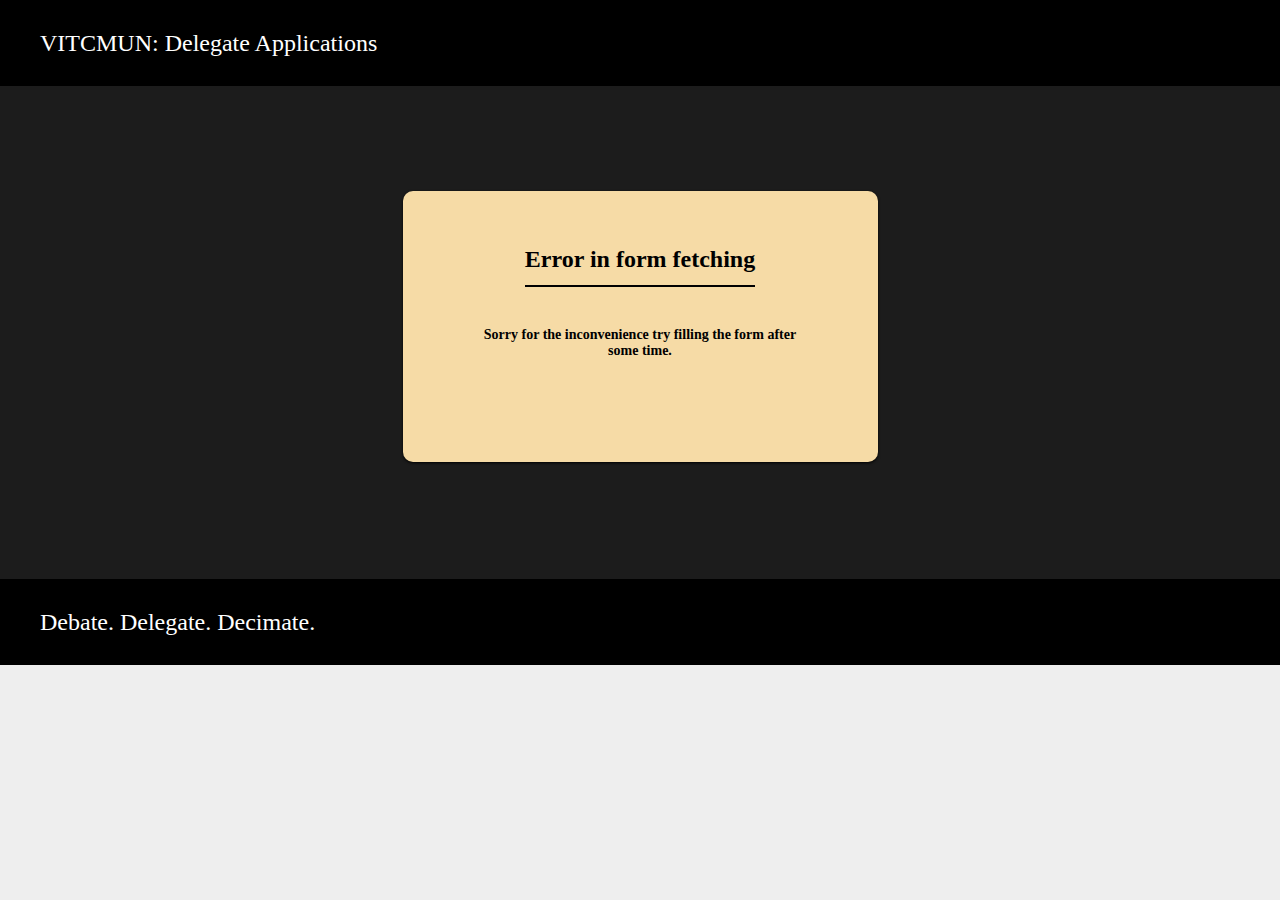
<file: photojournal/failure.html>
<!DOCTYPE html>
<html>

<head>

	<meta charset="utf-8">
	<meta name="theme-color" content="#000000" />
	<meta http-equiv="X-UA-Compatible" content="IE=edge">
	<meta name="viewport" content="width=device-width, initial-scale=1">
	<title>VITCMUN: Executive Board Applications</title>
	<link rel="stylesheet" href="assets/demo.css">
	<link rel="stylesheet" href="assets/form-labels-on-top.css">
	<link rel="stylesheet" href="https://cdnjs.cloudflare.com/ajax/libs/animate.css/3.5.2/animate.min.css">

</head>
<body bgcolor="#1c1c1c">

	<header>
		<h1>VITCMUN: Delegate Applications</h1>
    </header>
	<br><Br>
    <div class="main-content animated fadeInRight">
	<br><br><br>
        <form class="form-labels-on-top" method="post" action="success.html">

            <div class="form-title-row">
                <h1>Error in form fetching</h1><br>
            </div>
			<div class="form-row">
                <label>
				<center>
                    <h4>Sorry for the inconvenience try filling the form after some time.</h4>
                
				</center>
				</label>
            </div>
            <br><br><br>
        </form>
    </div>
	<br><br>
	<footer>
		<h1>Debate.     Delegate.     Decimate.</h1>
    </footer>
</body>
</html>
</file>
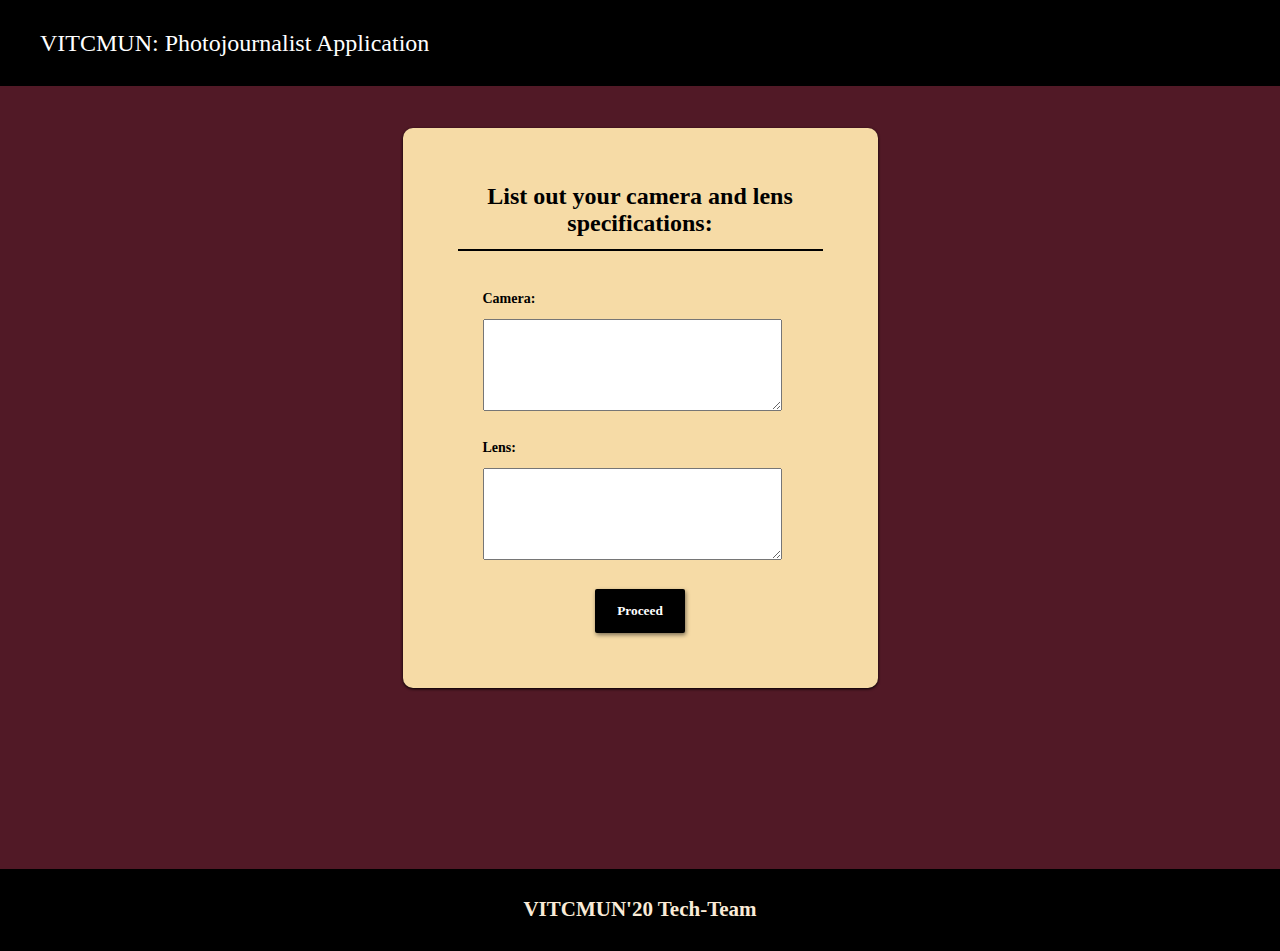
<file: photojournal/page2.html>
<!DOCTYPE html>
<html>

<head>

	<meta charset="utf-8">
	<meta http-equiv="X-UA-Compatible" content="IE=edge">
	<meta name="viewport" content="width=device-width, initial-scale=1">
	<title>VITCMUN: Photojournalist Application</title>
	<link rel="stylesheet" href="assets/demo.css">
	<link rel="stylesheet" href="assets/form-labels-on-top.css">

</head>
<body bgcolor="#511926">

	<header>
		<h1>VITCMUN: Photojournalist Application</h1>
    </header>
	<br><Br>
		<div class="main-content">
        <form class="form-labels-on-top" method="POST" action="request.php" >
            <div class="form-title-row">
                <h1>List out your camera and lens specifications:</h1>
            </div>
            <div class="form-row">
                <label>
                    <span>Camera:</span>
                    <textarea name="Camera" cols="40" rows="5" id="Delegateexperiance"required></textarea>
                </label>
            </div>
			<div class="form-row">
                <label>
                    <span>Lens: </span>
                    <textarea name="Lens" cols="40" rows="5" id="ebexperiance" required></textarea>
                </label>
            </div>
            <div class="form-row">
                <button name="form2" type="2sub" style="display: block; margin: 0 auto;" >Proceed</button>
            </div>
						<!-- <label id="val"><font color="#ffffff"></font></label> -->

					<input type="hidden" value="" name="str" id="str">
					<input type="hidden" value="" name="vid" id="vid">
				</form>
    </div>
	<br><br>
    <footer style="margin-top:5%">
		<h2 style="text-align: center; font-family: Cambria, Cochin, Georgia, Times, 'Times New Roman', serif;color: antiquewhite;">VITCMUN'20 Tech-Team</h2>
    </footer>
</body>
</html>
</file>
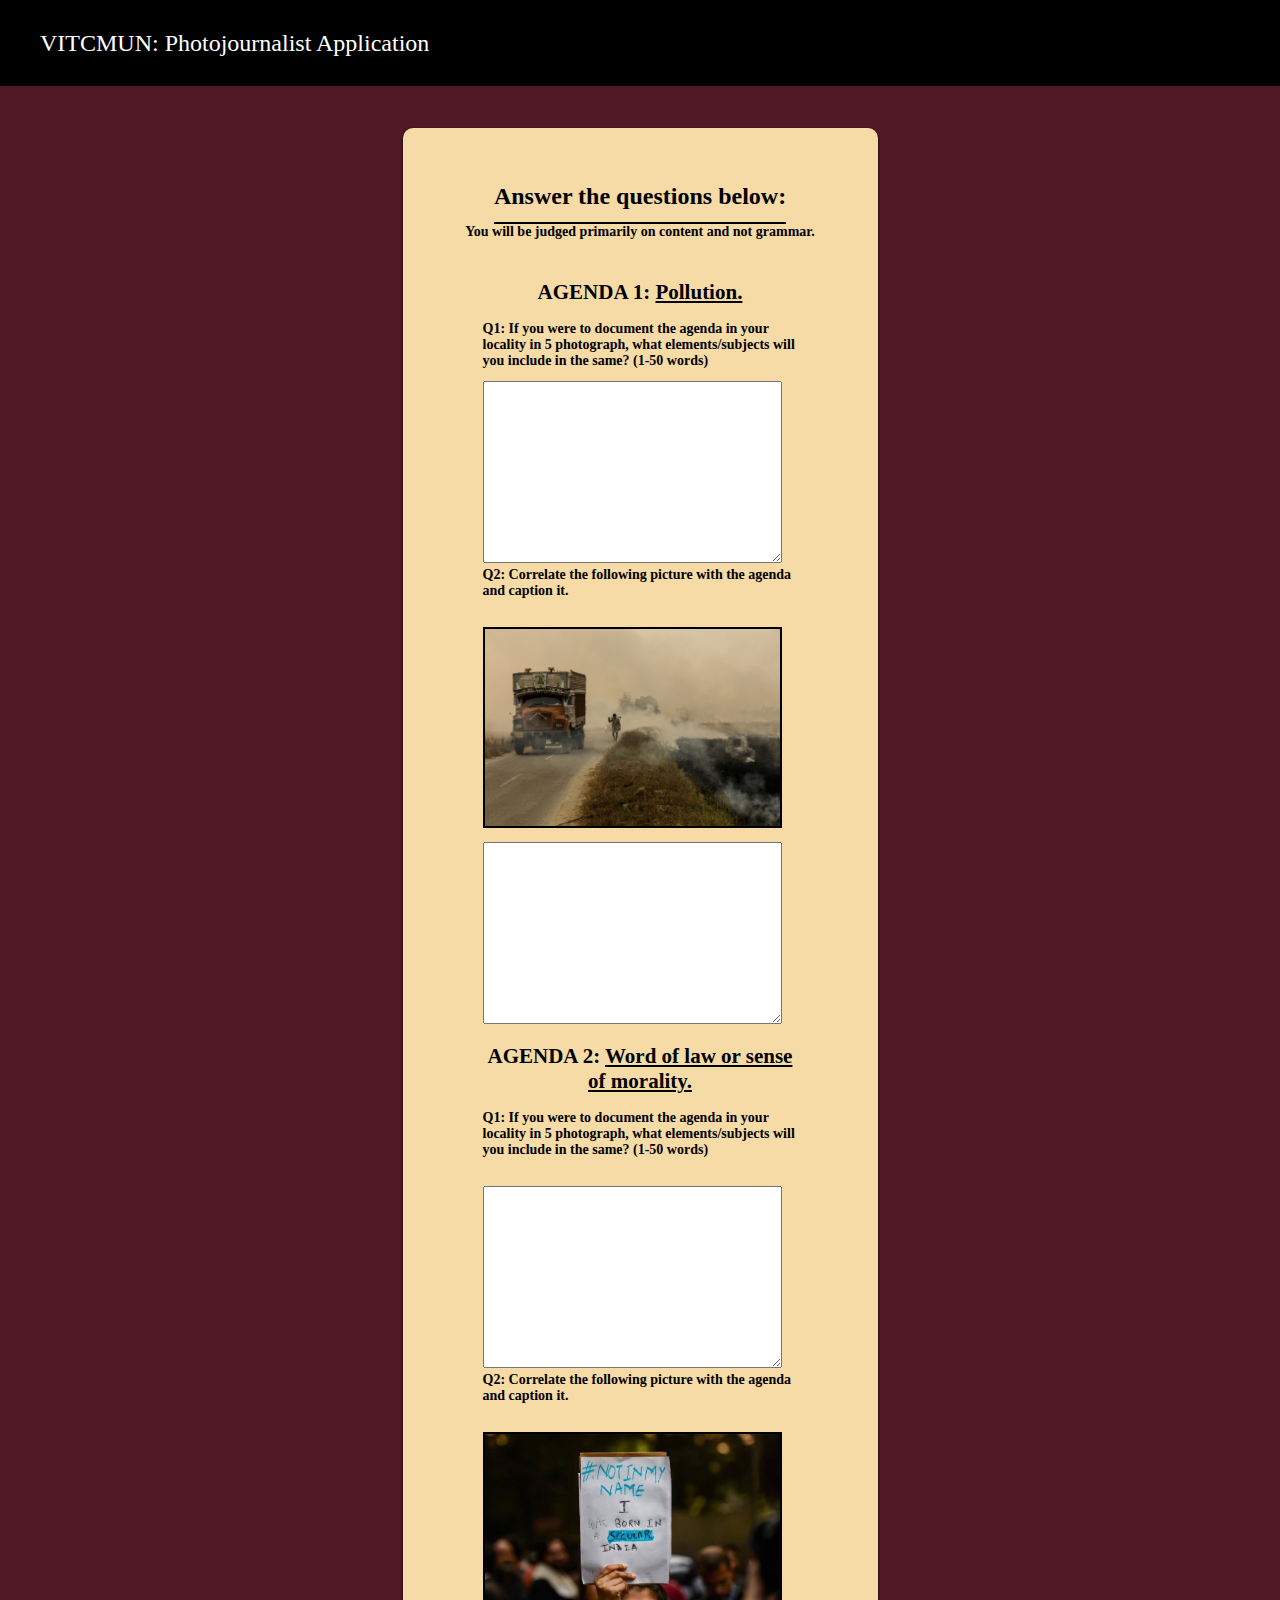
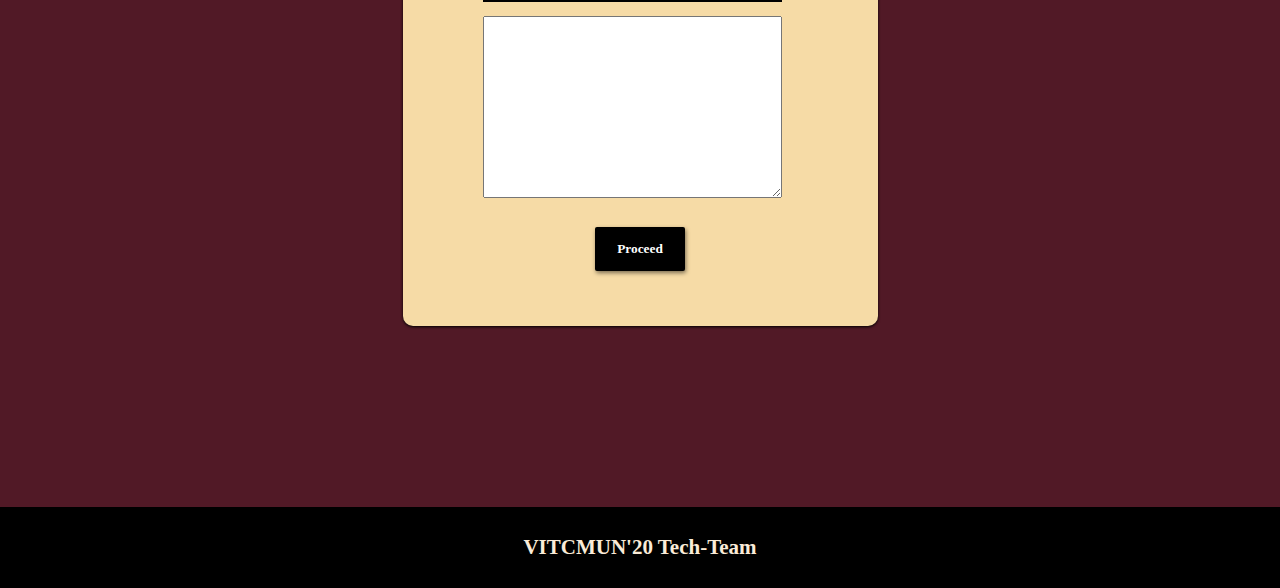
<file: photojournal/page3.html>
<!DOCTYPE html>
<html>

<head>

	<meta charset="utf-8">
	<meta http-equiv="X-UA-Compatible" content="IE=edge">
	<meta name="viewport" content="width=device-width, initial-scale=1">
	<title>VITCMUN: Photojournalist Application</title>
	<link rel="stylesheet" href="assets/demo.css">
	<link rel="stylesheet" href="assets/form-labels-on-top.css">

</head>
<body bgcolor="#511926">

	<header>
		<h1>VITCMUN: Photojournalist Application</h1>
    </header>
	<br><Br>
    <div class="main-content">
        <form class="form-labels-on-top" method="post" action="request.php">

            <div class="form-title-row">
                <h1>Answer the questions below:</h1> <br> <h4>You will be judged primarily on content and not grammar.</h4>
            </div>
            <div class="form-row">
                <h2><center> AGENDA 1: <u>Pollution. </center> </u></h2> <br>
                <label>
                    <span> Q1: If you were to document the agenda in your locality in 5 photograph, what elements/subjects will you include in the same? (1-50 words) </span>
                    <textarea name="Q1" cols="40" rows="10"  required></textarea> <br>
                    <span> Q2: Correlate the following picture with the agenda and caption it.  </span> <br>
                    <img style="margin-bottom: 10px;"class="photo" src="IMG_4352.jpg" height="95%" width="95%"> <br>
                    <textarea name="Q2" cols="40" rows="10" required> </textarea>
                </label>
                <br> <br>
                <h2><center> AGENDA 2: <u>Word of law or sense of morality. </center> </u></h2> <br>
                <label>
                    <span> Q1: If you were to document the agenda in your locality in 5 photograph, what elements/subjects will you include in the same? (1-50 words) </span> <br>
                    <textarea name="Q1" cols="40" rows="10"  required></textarea>
                    <span> Q2: Correlate the following picture with the agenda and caption it.  </span><br>
                    <img style="margin-bottom: 10px;" class="photo" src="IMG_4351.jpg" height="95%" width="95%">  <br>
                    <textarea name="Q2" cols="40" rows="10" required> </textarea>
                </label>
            </div>
            
            <div class="form-row">
                <button type="4_1sub" style="display: block; margin: 0 auto;"  name="ans">Proceed</button>
            </div>
        </form>
    </div>
	<br><br>
    <footer style="margin-top:5%">
		<h2 style="text-align: center; font-family: Cambria, Cochin, Georgia, Times, 'Times New Roman', serif;color: antiquewhite;">VITCMUN'20 Tech-Team</h2>
    </footer>
</body>
</html>
</file>
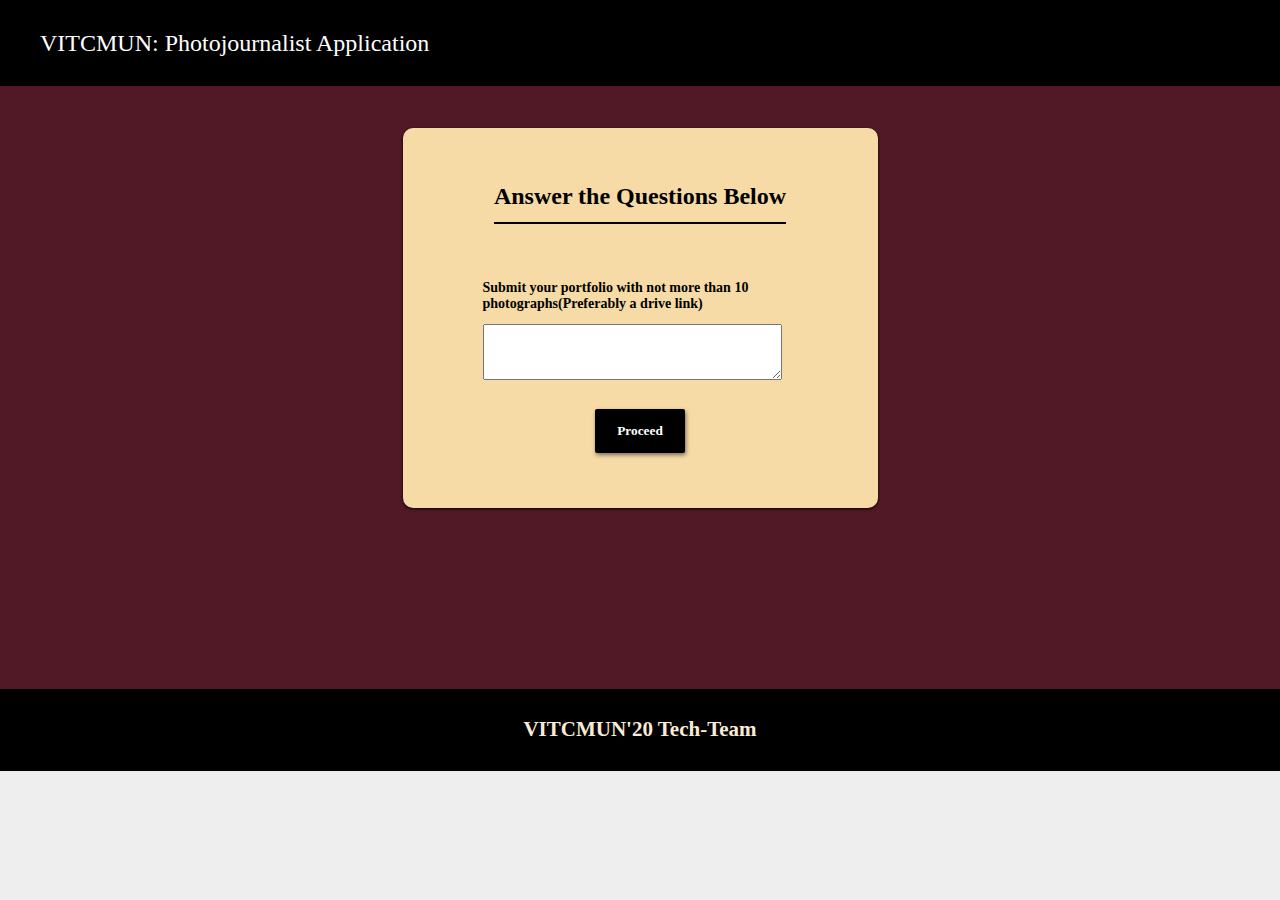
<file: photojournal/page4.html>
<!DOCTYPE html>
<html>

<head>

	<meta charset="utf-8">
	<meta http-equiv="X-UA-Compatible" content="IE=edge">
	<meta name="viewport" content="width=device-width, initial-scale=1">
	<title>VITCMUN: Photojournalist Application</title>
	<link rel="stylesheet" href="assets/demo.css">
	<link rel="stylesheet" href="assets/form-labels-on-top.css">

</head>
<body bgcolor="#511926">

	<header>
		<h1>VITCMUN: Photojournalist Application</h1>
    </header>
	<br><Br>
    <div class="main-content">
        <form class="form-labels-on-top" method="post" action="request.php">

            <div class="form-title-row">
                <h1>Answer the Questions Below</h1>
            </div>
			<div class="form-row">
                <label> <br>
                    <span style="width:100% !important">Submit your portfolio with not more than 10 photographs(Preferably a drive link)</span>
                    <textarea name="Q2" cols="40" rows="3"  required></textarea>
                </label>
            </div>
            <div class="form-row">
                <button type="4_2sub" style="display: block; margin: 0 auto;"  name="pass">Proceed</button>
            </div>
        </form>
    </div>
	<br><br>
    <footer style="margin-top:5%">
		<h2 style="text-align: center; font-family: Cambria, Cochin, Georgia, Times, 'Times New Roman', serif;color: antiquewhite;">VITCMUN'20 Tech-Team</h2>
    </footer>
</body>
</html>
</file>
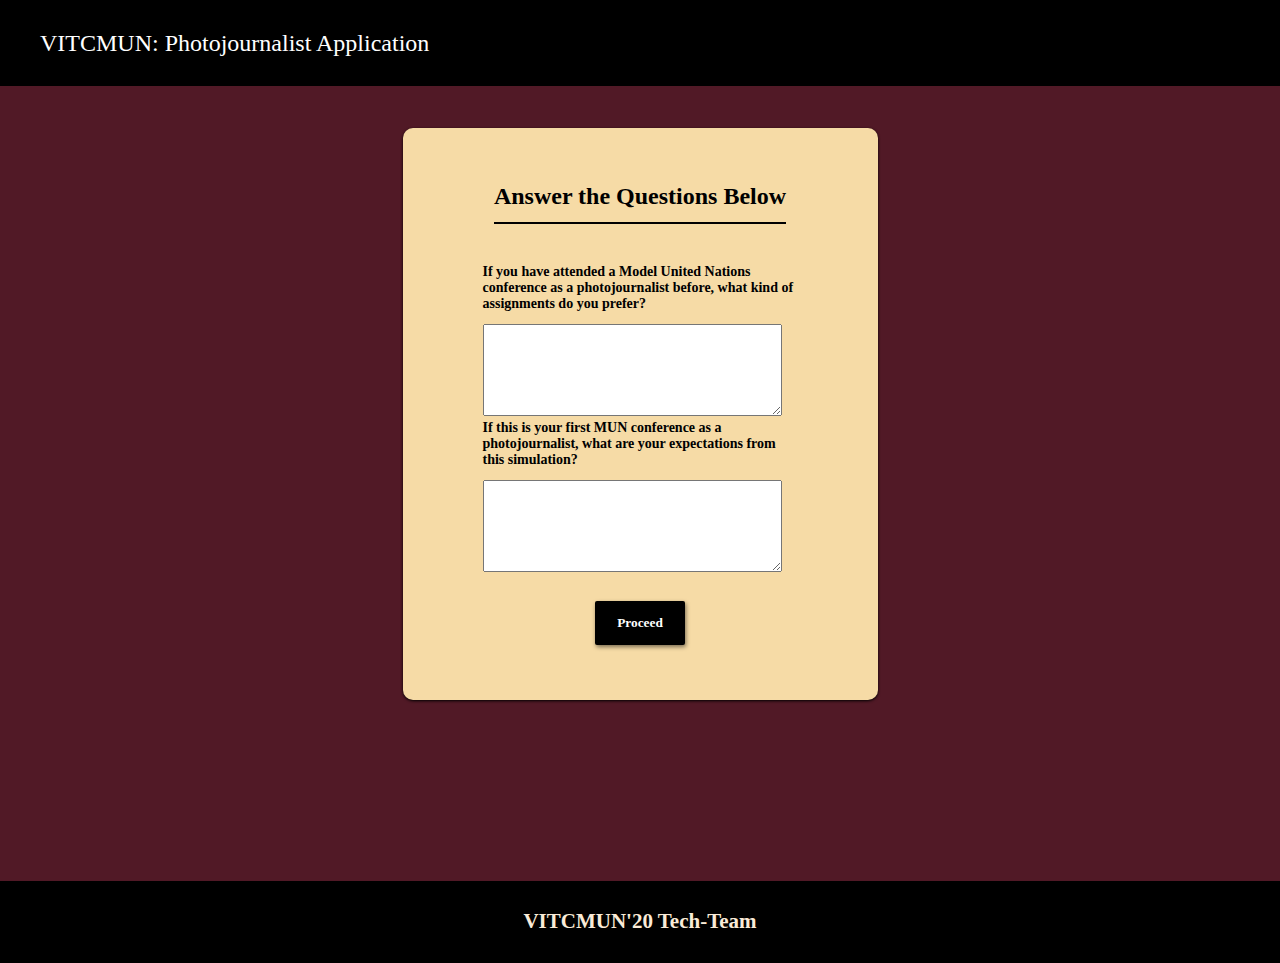
<file: photojournal/page5.html>
<!DOCTYPE html>
<html>

<head>

	<meta charset="utf-8">
	<meta http-equiv="X-UA-Compatible" content="IE=edge">
	<meta name="viewport" content="width=device-width, initial-scale=1">
	<title>VITCMUN: Photojournalist Application</title>
	<link rel="stylesheet" href="assets/demo.css">
	<link rel="stylesheet" href="assets/form-labels-on-top.css">
	<meta name="theme-color" content="#000000" />

</head>
<body bgcolor="#511926">

	<header>
		<h1>VITCMUN: Photojournalist Application</h1>
    </header>
	<br><Br>
    <div class="main-content">
        <form class="form-labels-on-top" method="POST" action="request.php">

            <div class="form-title-row">
                <h1>Answer the Questions Below</h1>
            </div>
            <div class="form-row">
                <label>
                    <span>If you have attended a Model United Nations conference as a photojournalist before, what kind of assignments do you prefer?</span>
                    <textarea name="Q1" cols="40" rows="5" required></textarea>
                    <br>
                    <span>If this is your first MUN conference as a photojournalist, what are your expectations from this simulation?</span>
                    <textarea name="Q2" cols="40" rows="5" required></textarea>
                </label>
            </div>

            <div class="form-row">
                <button name="form41" type="4_1sub" style="display: block; margin: 0 auto;">Proceed</button>
            </div>
        </form>
    </div>
	<br><br>
    <footer style="margin-top:5%">
		<h2 style="text-align: center; font-family: Cambria, Cochin, Georgia, Times, 'Times New Roman', serif;color: antiquewhite;">VITCMUN'20 Tech-Team</h2>
    </footer>
</body>
</html>
</file>
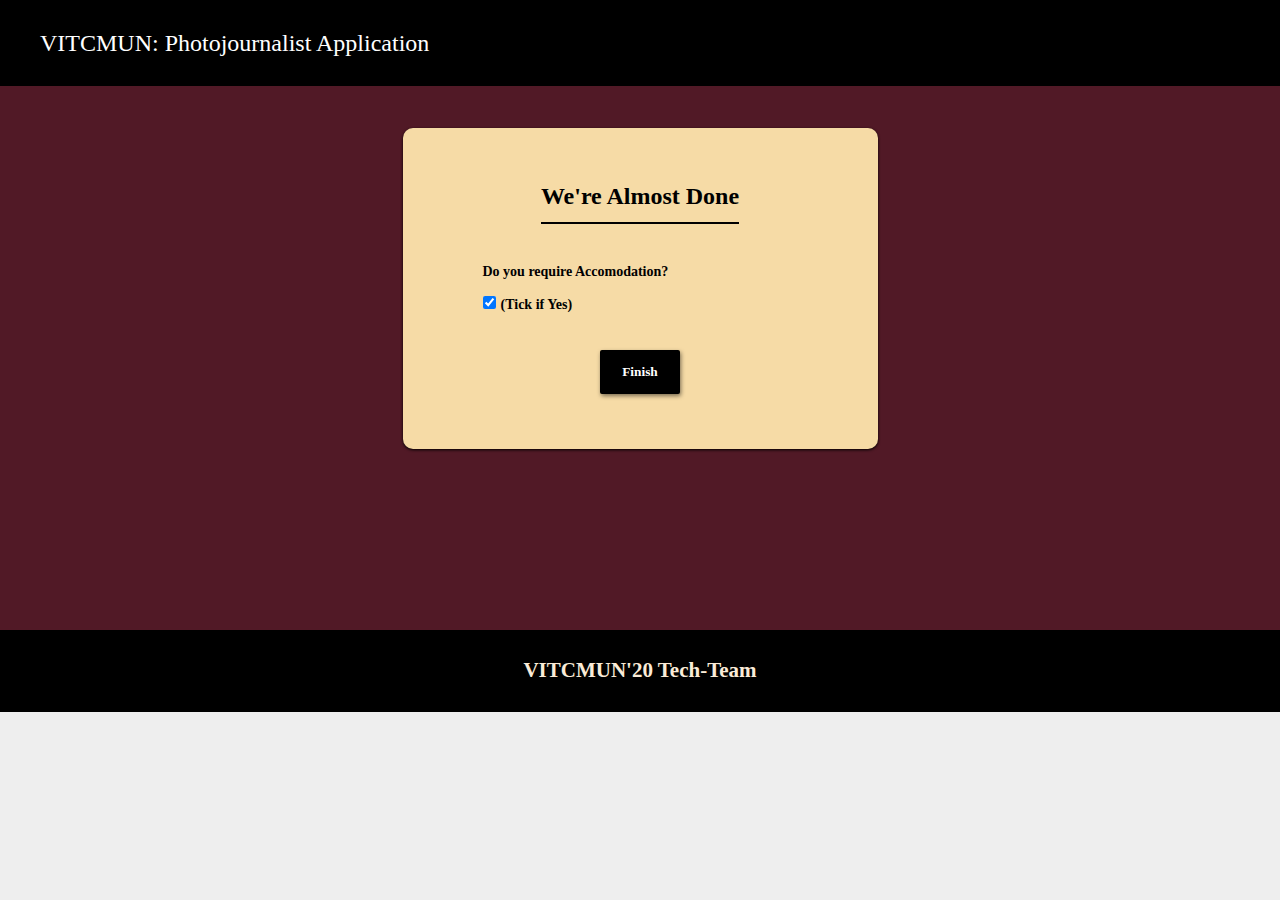
<file: photojournal/page6.html>
<!DOCTYPE html>
<html>

<head>

	<meta charset="utf-8">
	<meta http-equiv="X-UA-Compatible" content="IE=edge">
	<meta name="viewport" content="width=device-width, initial-scale=1">
	<title>VITCMUN: Photojournalist Application</title>
	<link rel="stylesheet" href="assets/demo.css">
	<link rel="stylesheet" href="assets/form-labels-on-top.css">

</head>
<body bgcolor="#511926">

	<header>
		<h1>VITCMUN: Photojournalist Application</h1>
    </header>
	<br><Br>
    <div class="main-content">
        <form class="form-labels-on-top" method="post" action="request.php">

            <div class="form-title-row">
                <h1>We're Almost Done</h1>
            </div>
            <div class="form-row">
                <label>
                    <h4>Do you require Accomodation?</h4><br>
					<span><p><input type="checkbox" name="accomo" style="margin-right:5px" checked>(Tick if Yes)</p></span>
                </label>
            </div>
            
            <div class="form-row">
                <button type="5sub" style="display: block; margin: 0 auto;" name="clk">Finish</button>
            </div>
        </form>
    </div>
	<br><br>
	<footer style="margin-top:5%">
		<h2 style="text-align: center; font-family: Cambria, Cochin, Georgia, Times, 'Times New Roman', serif;color: antiquewhite;">VITCMUN'20 Tech-Team</h2>
    </footer>
</body>
</html>
</file>
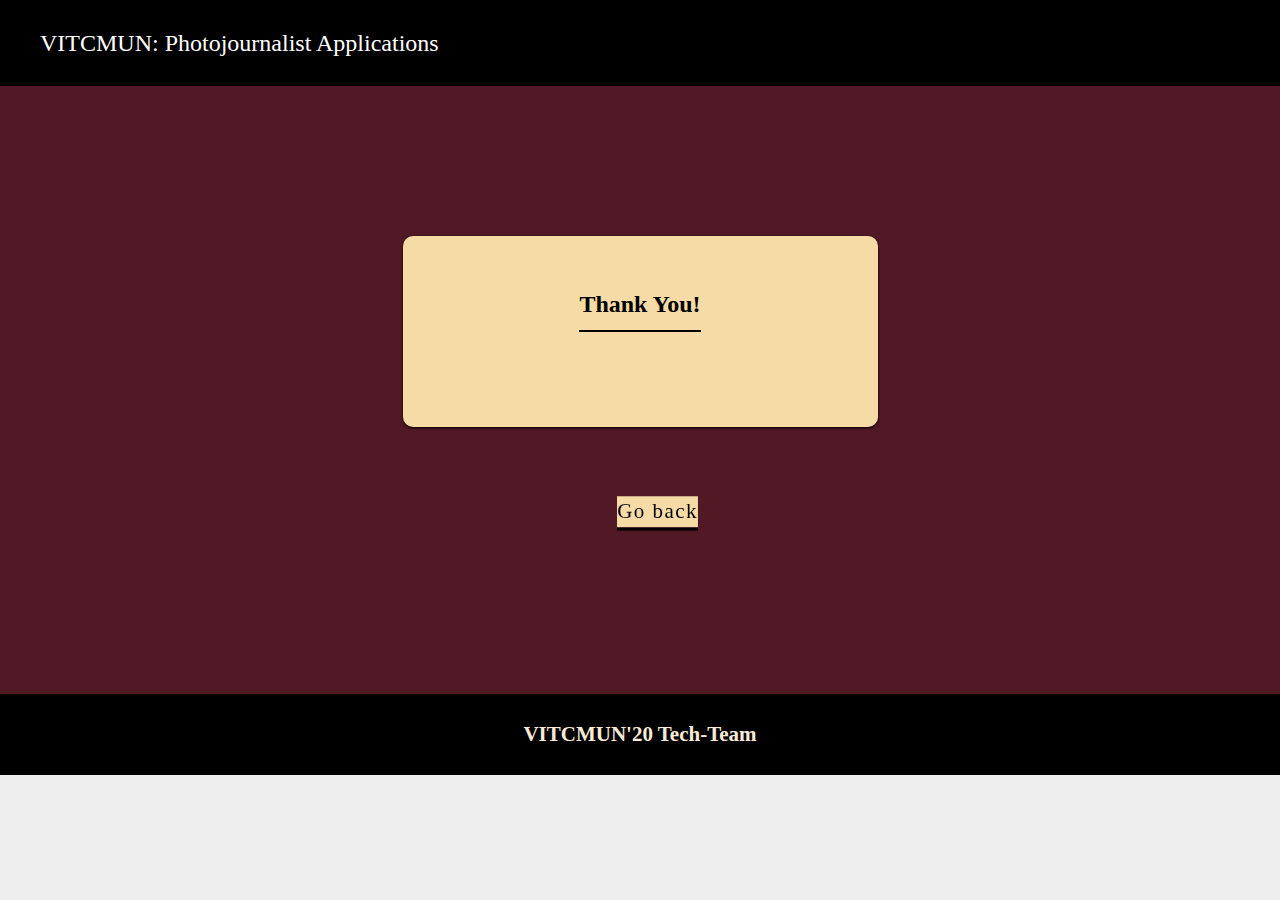
<file: photojournal/success.html>
<!DOCTYPE html>
<html>

<head>

	<meta charset="utf-8">
	<meta http-equiv="X-UA-Compatible" content="IE=edge">
	<meta name="viewport" content="width=device-width, initial-scale=1">
	<title>VITCMUN: Photojournalist Application</title>
	<link rel="stylesheet" href="assets/demo.css">
	<link rel="stylesheet" href="assets/form-labels-on-top.css">
	<style>
	a {
  position: fixed;
  cursor: pointer;
  top: 50vh;
  left: 50%;
  color: white;
  transform: translate3d(-50%, -50%, 0);
  padding: 0.7em calc(0.7em * 1.2);
  display: inline-block;
  border: 3px solid transparent;
  position: relative;
  font-size: 1.5em;
  letter-spacing: 0.07em;
}
a .text {
  font-family: ;
  transform: translate3d(0, 0.7em, 0);
  display: block;
  transition: transform 0.4s cubic-bezier(0.2, 0, 0, 1) 0.4s;
}
a:after {
  position: absolute;
  content: '';
  bottom: -3px;
  left: calc(0.7em * 1.2);
  right: calc(0.7em * 1.2);
  height: 3px;
  background: #000000;
  z-index: -1;
  transition: transform 0.8s cubic-bezier(1, 0, 0.37, 1) 0.2s, right 0.2s cubic-bezier(0.04, 0.48, 0, 1) 0.6s, left 0.4s cubic-bezier(0.04, 0.48, 0, 1) 0.6s;
  transform-origin: left;
}

.line {
  position: absolute;
  background: #000000;
}
.line.-right, .line.-left {
  width: 3px;
  bottom: -3px;
  top: -3px;
  transform: scale3d(1, 0, 1);
}
.line.-top, .line.-bottom {
  height: 3px;
  left: -3px;
  right: -3px;
  transform: scale3d(0, 1, 1);
}
.line.-right {
  right: -3px;
  transition: transform 0.1s cubic-bezier(1, 0, 0.65, 1.01) 0.23s;
  transform-origin: top;
}
.line.-top {
  top: -3px;
  transition: transform 0.08s linear 0.43s;
  transform-origin: left;
}
.line.-left {
  left: -3px;
  transition: transform 0.08s linear 0.51s;
  transform-origin: bottom;
}
.line.-bottom {
  bottom: -3px;
  transition: transform 0.3s cubic-bezier(1, 0, 0.65, 1.01);
  transform-origin: right;
}

a:hover .text,
a:active .text {
  transform: translate3d(0, 0, 0);
  transition: transform 0.6s cubic-bezier(0.2, 0, 0, 1) 0.4s;
}
a:hover:after,
a:active:after {
  transform: scale3d(0, 1, 1);
  right: -3px;
  left: -3px;
  transform-origin: right;
  transition: transform 0.2s cubic-bezier(1, 0, 0.65, 1.01) 0.17s, right 0.2s cubic-bezier(1, 0, 0.65, 1.01), left 0s 0.3s;
}
a:hover .line,
a:active .line {
  transform: scale3d(1, 1, 1);
}
a:hover .line.-right,
a:active .line.-right {
  transition: transform 0.1s cubic-bezier(1, 0, 0.65, 1.01) 0.2s;
  transform-origin: bottom;
}
a:hover .line.-top,
a:active .line.-top {
  transition: transform 0.08s linear 0.4s;
  transform-origin: right;
}
a:hover .line.-left,
a:active .line.-left {
  transition: transform 0.08s linear 0.48s;
  transform-origin: top;
}
a:hover .line.-bottom,
a:active .line.-bottom {
  transition: transform 0.5s cubic-bezier(0, 0.53, 0.29, 1) 0.56s;
  transform-origin: left;
  
}
body {
  background: #511926;
}
</style>

</head>
<body>

	<header>
		<h1>VITCMUN: Photojournalist Applications</h1>
    </header>
	
    <div class="main-content" style="margin-top: 150px; margin-bottom: 200px">
	
        <form class="form-labels-on-top" method="post" action="success.html">

            <div class="form-title-row">
                <h1>Thank You!</h1><br>
            </div>
        </form>

		<a href="http://www.vitcmun.in" style="text-decoration:none !important; top:70px !important; left:120px !important;margin-left:42%">

  <span class="text w3-center " style="text-decoration:none !important; background-color: #f6dba6; color: #000000;">Go back</span>
  <span class="line -right"></span>
  <span class="line -top"></span>
  <span class="line -left"></span>
  <span class="line -bottom"></span>
</a>
	</div>
    <footer style="margin-top:5%">
		<h2 style="text-align: center; font-family: Cambria, Cochin, Georgia, Times, 'Times New Roman', serif;color: antiquewhite;">VITCMUN'20 Tech-Team</h2>
  </footer>
</body>
</html>
</file>
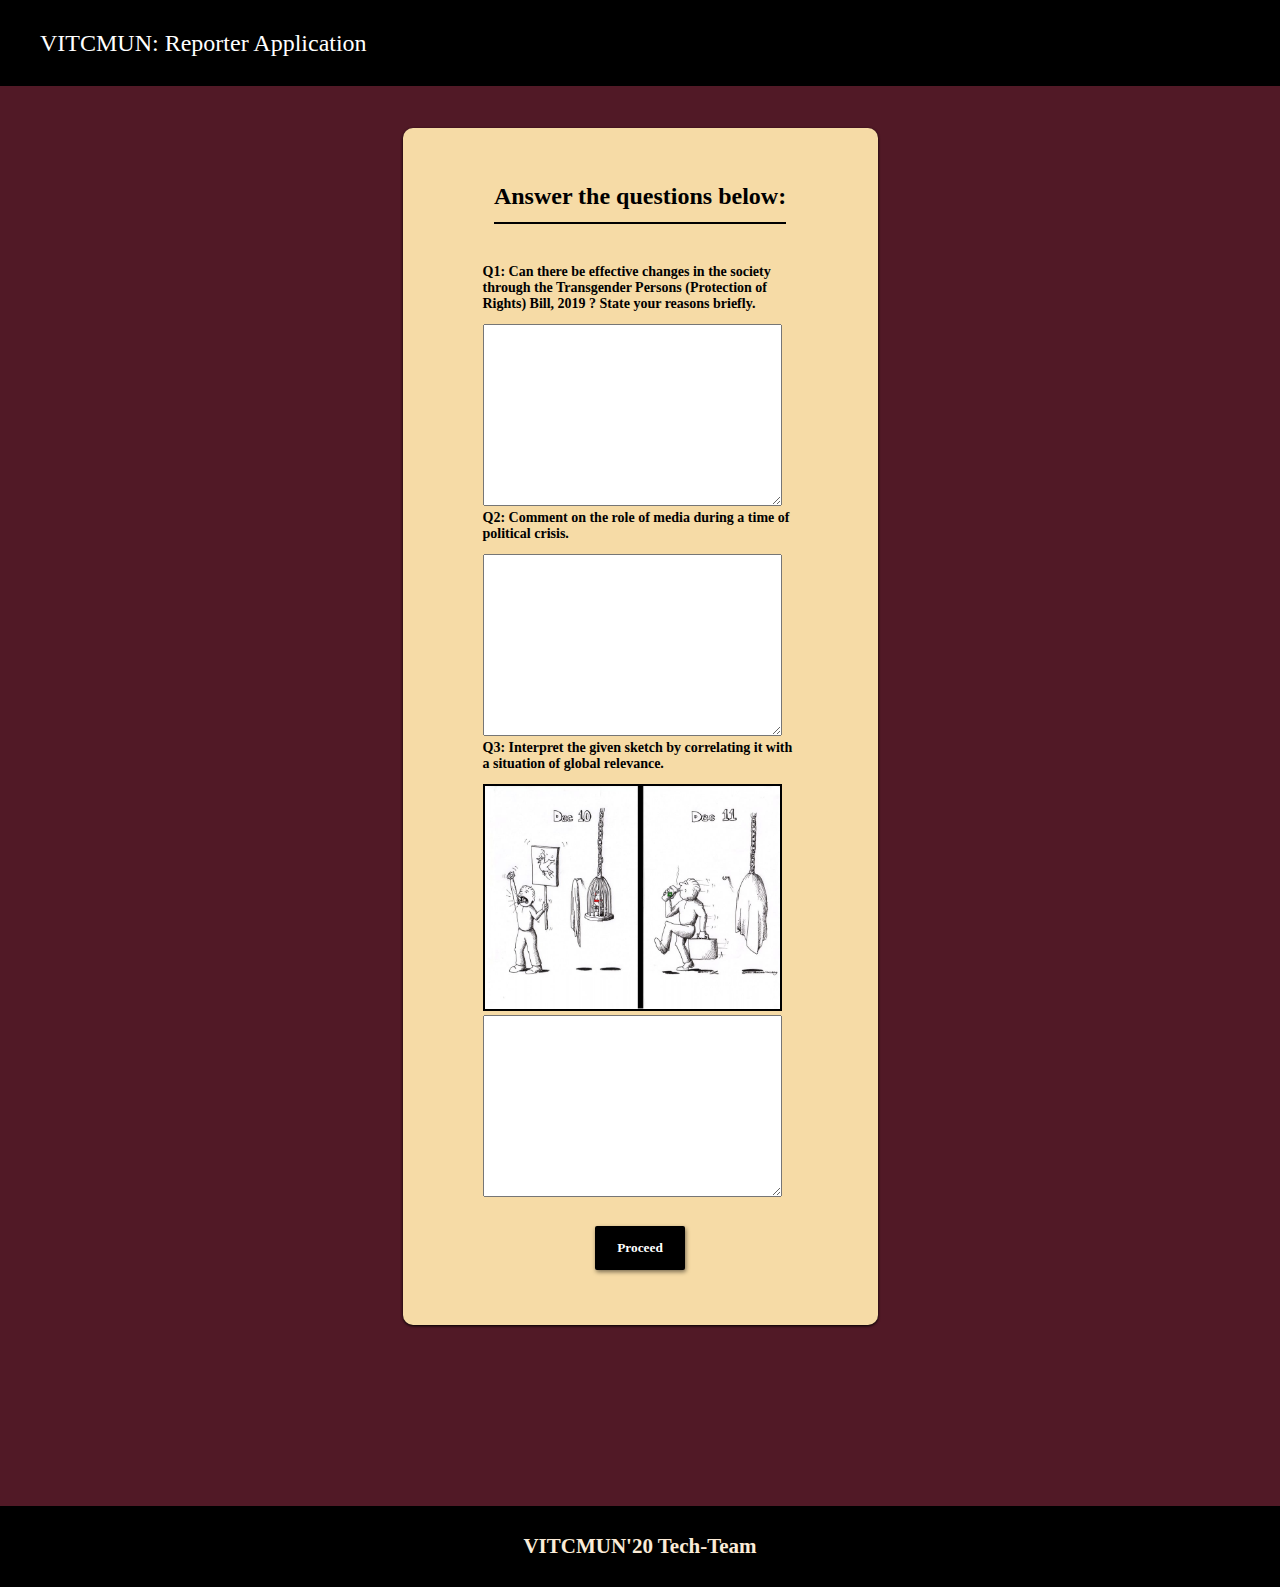
<file: reporter/page2.html>
<!DOCTYPE html>
<html>

<head>

	<meta charset="utf-8">
	<meta http-equiv="X-UA-Compatible" content="IE=edge">
	<meta name="viewport" content="width=device-width, initial-scale=1">
	<title>VITCMUN: Reporter Application</title>
	<link rel="stylesheet" href="assets/demo.css">
	<link rel="stylesheet" href="assets/form-labels-on-top.css">

</head>
<body bgcolor="#511926">

	<header>
		<h1>VITCMUN: Reporter Application</h1>
    </header>
	<br><Br>
    <div class="main-content">
        <form class="form-labels-on-top" method="post" action="request.php">

            <div class="form-title-row">
                <h1>Answer the questions below:</h1> <br>
            </div>
            <div class="form-row">
                <label>
                    <span> Q1: Can there be effective changes in the society through the Transgender Persons (Protection of Rights) Bill, 2019 ? State your reasons briefly. </span>
                    <textarea name="Q1" cols="40" rows="10"  required></textarea> <br>
                    <span> Q2: Comment on the role of media during a time of political crisis.</span>
                    <textarea name="Q2" cols="40" rows="10"  required></textarea> <br>
                    <span> Q3: Interpret the given sketch by correlating it with a situation of global relevance. </span>
                    <img class="photo" src="pic.jpeg" height="95%" width="95%"> <br>
                    <textarea name="Q3" cols="40" rows="10" required> </textarea>
                </label>
                <br>
            </div>
            
            <div class="form-row">
                <button type="4_1sub" style="display: block; margin: 0 auto;"  name="form2">Proceed</button>
            </div>
        </form>
    </div>
	<br><br>
    <footer style="margin-top:5%">
		<h2 style="text-align: center; font-family: Cambria, Cochin, Georgia, Times, 'Times New Roman', serif;color: antiquewhite;">VITCMUN'20 Tech-Team</h2>
    </footer>
</body>
</html>
</file>
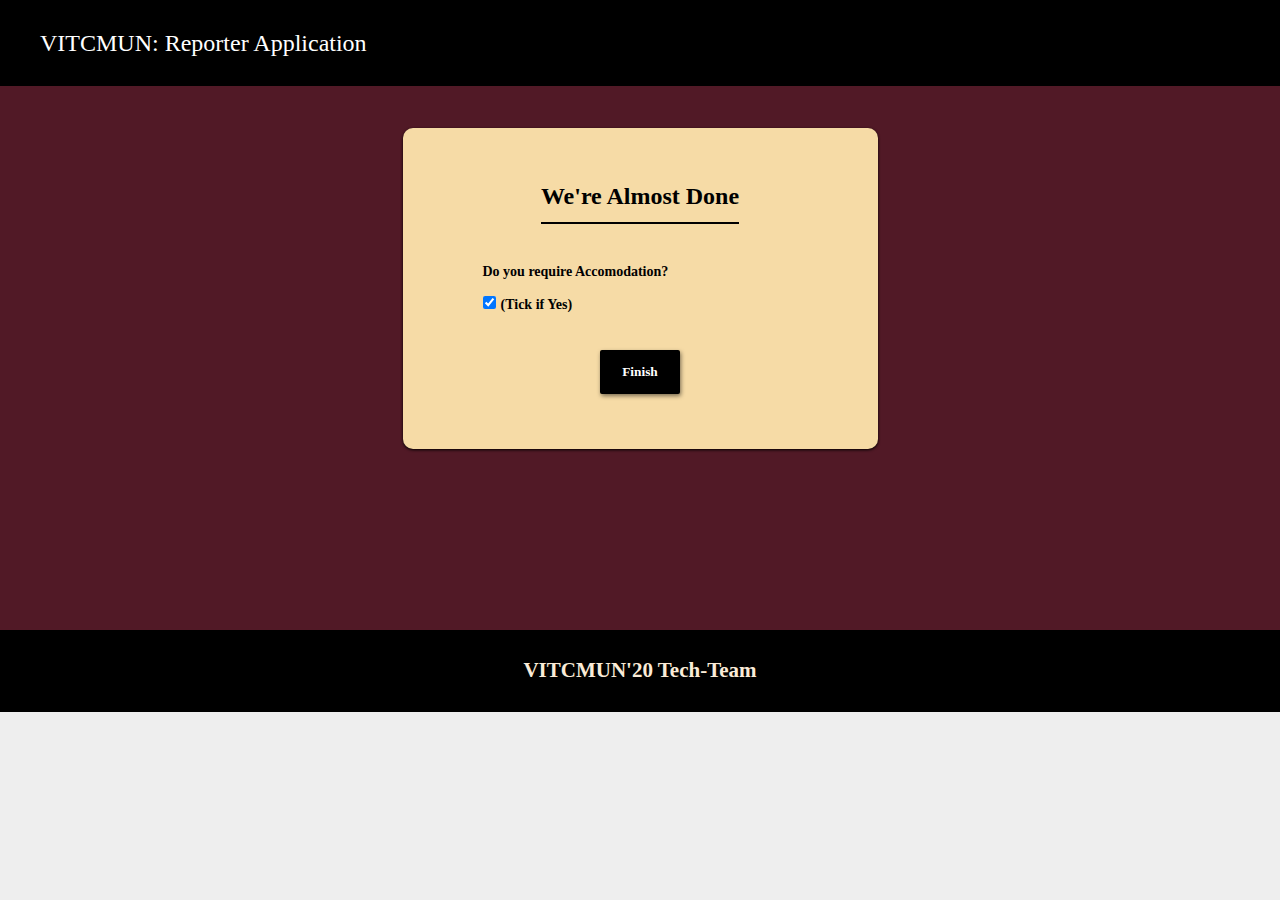
<file: reporter/page3.html>
<!DOCTYPE html>
<html>

<head>

	<meta charset="utf-8">
	<meta http-equiv="X-UA-Compatible" content="IE=edge">
	<meta name="viewport" content="width=device-width, initial-scale=1">
	<title>VITCMUN: Reporter Application</title>
	<link rel="stylesheet" href="assets/demo.css">
	<link rel="stylesheet" href="assets/form-labels-on-top.css">

</head>
<body bgcolor="#511926">

	<header>
		<h1>VITCMUN: Reporter Application</h1>
    </header>
	<br><Br>
    <div class="main-content">
        <form class="form-labels-on-top" method="post" action="request.php">

            <div class="form-title-row">
                <h1>We're Almost Done</h1>
            </div>
            <div class="form-row">
                <label>
                    <h4>Do you require Accomodation?</h4><br>
					<span><p><input type="checkbox" name="accomo" style="margin-right:5px" checked>(Tick if Yes)</p></span>
                </label>
            </div>
            
            <div class="form-row">
                <button type="5sub" style="display: block; margin: 0 auto;" name="clk">Finish</button>
            </div>
        </form>
    </div>
	<br><br>
    <footer style="margin-top:5%">
		<h2 style="text-align: center; font-family: Cambria, Cochin, Georgia, Times, 'Times New Roman', serif;color: antiquewhite;">VITCMUN'20 Tech-Team</h2>
    </footer>
</body>
</html>
</file>
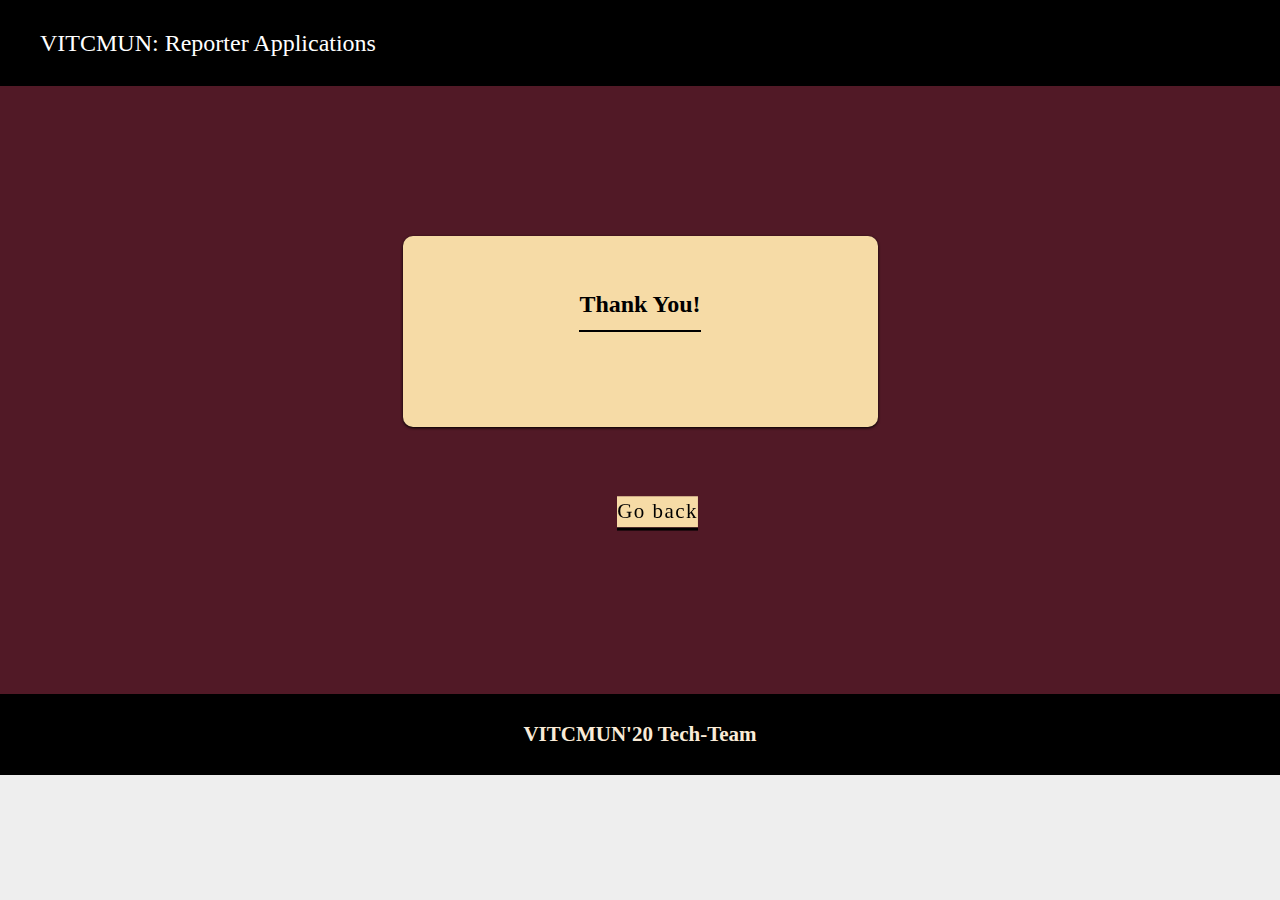
<file: reporter/success.html>
<!DOCTYPE html>
<html>

<head>

	<meta charset="utf-8">
	<meta http-equiv="X-UA-Compatible" content="IE=edge">
	<meta name="viewport" content="width=device-width, initial-scale=1">
	<title>VITCMUN: Reporter Application</title>
	<link rel="stylesheet" href="assets/demo.css">
	<link rel="stylesheet" href="assets/form-labels-on-top.css">
	<style>
	a {
  position: fixed;
  cursor: pointer;
  top: 50vh;
  left: 50%;
  color: white;
  transform: translate3d(-50%, -50%, 0);
  padding: 0.7em calc(0.7em * 1.2);
  display: inline-block;
  border: 3px solid transparent;
  position: relative;
  font-size: 1.5em;
  letter-spacing: 0.07em;
}
a .text {
  font-family: ;
  transform: translate3d(0, 0.7em, 0);
  display: block;
  transition: transform 0.4s cubic-bezier(0.2, 0, 0, 1) 0.4s;
}
a:after {
  position: absolute;
  content: '';
  bottom: -3px;
  left: calc(0.7em * 1.2);
  right: calc(0.7em * 1.2);
  height: 3px;
  background: #000000;
  z-index: -1;
  transition: transform 0.8s cubic-bezier(1, 0, 0.37, 1) 0.2s, right 0.2s cubic-bezier(0.04, 0.48, 0, 1) 0.6s, left 0.4s cubic-bezier(0.04, 0.48, 0, 1) 0.6s;
  transform-origin: left;
}

.line {
  position: absolute;
  background: #000000;
}
.line.-right, .line.-left {
  width: 3px;
  bottom: -3px;
  top: -3px;
  transform: scale3d(1, 0, 1);
}
.line.-top, .line.-bottom {
  height: 3px;
  left: -3px;
  right: -3px;
  transform: scale3d(0, 1, 1);
}
.line.-right {
  right: -3px;
  transition: transform 0.1s cubic-bezier(1, 0, 0.65, 1.01) 0.23s;
  transform-origin: top;
}
.line.-top {
  top: -3px;
  transition: transform 0.08s linear 0.43s;
  transform-origin: left;
}
.line.-left {
  left: -3px;
  transition: transform 0.08s linear 0.51s;
  transform-origin: bottom;
}
.line.-bottom {
  bottom: -3px;
  transition: transform 0.3s cubic-bezier(1, 0, 0.65, 1.01);
  transform-origin: right;
}

a:hover .text,
a:active .text {
  transform: translate3d(0, 0, 0);
  transition: transform 0.6s cubic-bezier(0.2, 0, 0, 1) 0.4s;
}
a:hover:after,
a:active:after {
  transform: scale3d(0, 1, 1);
  right: -3px;
  left: -3px;
  transform-origin: right;
  transition: transform 0.2s cubic-bezier(1, 0, 0.65, 1.01) 0.17s, right 0.2s cubic-bezier(1, 0, 0.65, 1.01), left 0s 0.3s;
}
a:hover .line,
a:active .line {
  transform: scale3d(1, 1, 1);
}
a:hover .line.-right,
a:active .line.-right {
  transition: transform 0.1s cubic-bezier(1, 0, 0.65, 1.01) 0.2s;
  transform-origin: bottom;
}
a:hover .line.-top,
a:active .line.-top {
  transition: transform 0.08s linear 0.4s;
  transform-origin: right;
}
a:hover .line.-left,
a:active .line.-left {
  transition: transform 0.08s linear 0.48s;
  transform-origin: top;
}
a:hover .line.-bottom,
a:active .line.-bottom {
  transition: transform 0.5s cubic-bezier(0, 0.53, 0.29, 1) 0.56s;
  transform-origin: left;
  
}
body {
  background: #511926;
}
</style>

</head>
<body>

	<header>
		<h1>VITCMUN: Reporter Applications</h1>
    </header>
	
    <div class="main-content" style="margin-top: 150px; margin-bottom: 200px">
	
        <form class="form-labels-on-top" method="post" action="success.html">

            <div class="form-title-row">
                <h1>Thank You!</h1><br>
            </div>
        </form>

		<a href="http://www.vitcmun.in" style="text-decoration:none !important; top:70px !important; left:120px !important;margin-left:42%">

  <span class="text w3-center " style="text-decoration:none !important; background-color: #f6dba6; color: #000000;">Go back</span>
  <span class="line -right"></span>
  <span class="line -top"></span>
  <span class="line -left"></span>
  <span class="line -bottom"></span>
</a>
	</div>
	<footer style="margin-top:5%">
		<h2 style="text-align: center; font-family: Cambria, Cochin, Georgia, Times, 'Times New Roman', serif;color: antiquewhite;">VITCMUN'20 Tech-Team</h2>
    </footer>
</body>
</html>
</file>
<file: photojournal/assets/demo.css>
@import url('http://fonts.googleapis.com/css?family=Open+Sans:400,700');
* {
    margin: 0;
    padding: 0;
    box-sizing: border-box;
}

.photo {
border: 2px solid #000000;
} 

html * {
    font-family: "Century Gothic" !important;
}

html {
    background-color: #efefef;
}

body {
    font: 14px/1.5 Arial, Helvetica, sans-serif;
    margin: 0;
}

header,
footer {
    box-sizing: border-box;
    text-align: center;
    width: 100%;
    padding: 25px 40px;
    background-color: rgb(0, 0, 0);
    overflow: hidden;
}

header h1,
footer h1 {
    float: left;
    font: normal 24px/1.5 'Open Sans', sans-serif;
    color: #fff;
}

header a {
    color: #fff;
    float: right;
    text-decoration: none;
    display: inline-block;
    padding: 13px 50px;
    border-radius: 3px;
    font: bold 14px/1 'Open Sans', sans-serif;
    text-transform: uppercase;
    background-color: #F05283;
}

ul {
    list-style: none;
    border-bottom: 1px solid #EAEAEA;
    background-color: rgb(22, 22, 22);
    padding: 20px;
    margin-top: 0;
    text-align: center;
    margin-bottom: 75px;
}

ul a {
    text-decoration: none;
    color: #FFF;
    text-align: left;
    background-color: #BCB8C2;
    padding: 10px 16px;
    border-radius: 2px;
    opacity: 0.8;
    font-size: 16px;
    display: inline-block;
    margin: 4px;
    line-height: 1;
    outline: none;
    transition: 0.2s ease;
}

ul li a.active {
    background-color: #F05283;
    pointer-events: none;
}

ul li a:hover {
    opacity: 1;
}

ul li {
    display: inline-block;
}

@media (max-width: 1000px) {
    header h1 {
        float: none;
    }
    header a {
        margin-top: 25px;
        float: none;
    }
}

.main-content {
    margin-bottom: 75px;
}


/* -- Demo ads -- */

@media (max-width: 1200px) {
    #bsaHolder {
        display: none;
    }
}


/* -- Link to Tutorialzine -- */

.tz-link {
    text-decoration: none;
    color: #fff !important;
    font: bold 36px Arial, Helvetica, sans-serif !important;
}

.tz-link span {
    color: #da431c;
}

textarea {
    font-family: "Arial", Verdana, serif;
    font-size: 16px;
    width:95%;
}

::-webkit-scrollbar {
    width: 10px;
}

::-webkit-scrollbar-track {
    background-color: #ffffff;
    -webkit-border-radius: 20px;
    border-radius: 20px;
}

::-webkit-scrollbar-thumb {
    -webkit-border-radius: 20px;
    border-radius: 20px;
    background: #000000;
}
</file>
<file: photojournal/assets/form-labels-on-top.css>
html {
            background-color: rgb(238, 238, 238);
        }
        
        .form-labels-on-top {
            box-sizing: border-box;
            max-width: 475px;
            margin: 0 auto;
            padding: 55px;
            background-color: #f6dba6;
            box-shadow: 0 1px 3px 0 rgba(0, 0, 0, 1);
            font: bold 14px sans-serif;
            text-align: center;
            transition: 0.5s;
            border-radius: 10px;
        }
        
        .form-labels-on-top:hover {
            box-shadow: 0px 0px 10px #f6dba6;
            transition: 0.5s;
        }
        
        .form-labels-on-top .form-row {
            text-align: left;
            max-width: 315px;
            margin: 25px auto 0;
        }
        
        .form-labels-on-top .form-title-row {
            margin: 0 auto 40px;
        }
        
        .form-labels-on-top h1 {
            display: inline-block;
            box-sizing: border-box;
            color: #000000;
            font-size: 24px;
            padding: 0 0 12px 0;
            margin: 0;
            border-bottom: 2px solid rgb(0, 0, 0);
        }
        
        .form-labels-on-top .form-row>label span {
            display: block;
            box-sizing: border-box;
            color: #000000;
            width: auto;
            padding: 0 0 12px;
        }
        
        .form-labels-on-top input {
            color: #5f5f5f;
            box-sizing: border-box;
            width: 300px;
            box-shadow: 1px 2px 4px 0 rgba(0, 0, 0, 1);
            padding: 12px 18px;
            border: 1px solid #dbdbdb;
        }
        
        .form-labels-on-top input[type=radio],
        .form-labels-on-top input[type=checkbox] {
            box-shadow: none;
            width: auto;
        }
        
        .form-labels-on-top select {
            background-color: #ffffff;
            color: #5f5f5f;
            box-sizing: border-box;
            width: 240px;
            box-shadow: 1px 2px 4px 0 rgba(0, 0, 0, 0.08);
            padding: 12px 18px;
            border: 1px solid #dbdbdb;
        }
        
        .form-labels-on-top .form-radio-buttons>div {
            margin-bottom: 10px;
        }
        
        .form-labels-on-top .form-radio-buttons label span {
            margin-left: 8px;
            color: #000000;
            font-weight: normal;
        }
        
        .form-labels-on-top .form-radio-buttons input {
            width: auto;
        }
        
        .form-labels-on-top button {
            align: center;
            transition: 1s;
            border-radius: 2px;
            background-color: #000000;
            color: #ffffff;
            font-weight: bold;
            box-shadow: 1px 2px 4px 0 rgba(0, 0, 0, 0.501);
            padding: 14px 22px;
            border: 0;
            margin-top: 15px;
        }
        
        button:hover {
            background-color: #2c2c2c;
            transition: 1s;
        }
        
        @media (max-width: 600px) {
            .form-labels-on-top {
                padding: 30px;
            }
            .form-labels-on-top input {
                width: 240px;
            }
        }
</file>
<file: reporter/assets/demo.css>
@import url('http://fonts.googleapis.com/css?family=Open+Sans:400,700');
* {
    margin: 0;
    padding: 0;
    box-sizing: border-box;
}

.photo {
border: 2px solid #000000;
} 

html * {
    font-family: "Century Gothic" !important;
}

html {
    background-color: #efefef;
}

body {
    font: 14px/1.5 Arial, Helvetica, sans-serif;
    margin: 0;
}

header,
footer {
    box-sizing: border-box;
    text-align: center;
    width: 100%;
    padding: 25px 40px;
    background-color: rgb(0, 0, 0);
    overflow: hidden;
}

header h1,
footer h1 {
    float: left;
    font: normal 24px/1.5 'Open Sans', sans-serif;
    color: #fff;
}

header a {
    color: #fff;
    float: right;
    text-decoration: none;
    display: inline-block;
    padding: 13px 50px;
    border-radius: 3px;
    font: bold 14px/1 'Open Sans', sans-serif;
    text-transform: uppercase;
    background-color: #F05283;
}

ul {
    list-style: none;
    border-bottom: 1px solid #EAEAEA;
    background-color: rgb(22, 22, 22);
    padding: 20px;
    margin-top: 0;
    text-align: center;
    margin-bottom: 75px;
}

ul a {
    text-decoration: none;
    color: #FFF;
    text-align: left;
    background-color: #BCB8C2;
    padding: 10px 16px;
    border-radius: 2px;
    opacity: 0.8;
    font-size: 16px;
    display: inline-block;
    margin: 4px;
    line-height: 1;
    outline: none;
    transition: 0.2s ease;
}

ul li a.active {
    background-color: #F05283;
    pointer-events: none;
}

ul li a:hover {
    opacity: 1;
}

ul li {
    display: inline-block;
}

@media (max-width: 1000px) {
    header h1 {
        float: none;
    }
    header a {
        margin-top: 25px;
        float: none;
    }
}

.main-content {
    margin-bottom: 75px;
}


/* -- Demo ads -- */

@media (max-width: 1200px) {
    #bsaHolder {
        display: none;
    }
}


/* -- Link to Tutorialzine -- */

.tz-link {
    text-decoration: none;
    color: #fff !important;
    font: bold 36px Arial, Helvetica, sans-serif !important;
}

.tz-link span {
    color: #da431c;
}

textarea {
    font-family: "Arial", Verdana, serif;
    font-size: 16px;
    width:95%;
}

::-webkit-scrollbar {
    width: 10px;
}

::-webkit-scrollbar-track {
    background-color: #ffffff;
    -webkit-border-radius: 20px;
    border-radius: 20px;
}

::-webkit-scrollbar-thumb {
    -webkit-border-radius: 20px;
    border-radius: 20px;
    background: #000000;
}
</file>
<file: reporter/assets/form-labels-on-top.css>
html {
            background-color: rgb(238, 238, 238);
        }
        
        .form-labels-on-top {
            box-sizing: border-box;
            max-width: 475px;
            margin: 0 auto;
            padding: 55px;
            background-color: #f6dba6;
            box-shadow: 0 1px 3px 0 rgba(0, 0, 0, 1);
            font: bold 14px sans-serif;
            text-align: center;
            transition: 0.5s;
            border-radius: 10px;
        }
        
        .form-labels-on-top:hover {
            box-shadow: 0px 0px 10px #f6dba6;
            transition: 0.5s;
        }
        
        .form-labels-on-top .form-row {
            text-align: left;
            max-width: 315px;
            margin: 25px auto 0;
        }
        
        .form-labels-on-top .form-title-row {
            margin: 0 auto 40px;
        }
        
        .form-labels-on-top h1 {
            display: inline-block;
            box-sizing: border-box;
            color: #000000;
            font-size: 24px;
            padding: 0 0 12px 0;
            margin: 0;
            border-bottom: 2px solid rgb(0, 0, 0);
        }
        
        .form-labels-on-top .form-row>label span {
            display: block;
            box-sizing: border-box;
            color: #000000;
            width: auto;
            padding: 0 0 12px;
        }
        
        .form-labels-on-top input {
            color: #5f5f5f;
            box-sizing: border-box;
            width: 300px;
            box-shadow: 1px 2px 4px 0 rgba(0, 0, 0, 1);
            padding: 12px 18px;
            border: 1px solid #dbdbdb;
        }
        
        .form-labels-on-top input[type=radio],
        .form-labels-on-top input[type=checkbox] {
            box-shadow: none;
            width: auto;
        }
        
        .form-labels-on-top select {
            background-color: #ffffff;
            color: #5f5f5f;
            box-sizing: border-box;
            width: 240px;
            box-shadow: 1px 2px 4px 0 rgba(0, 0, 0, 0.08);
            padding: 12px 18px;
            border: 1px solid #dbdbdb;
        }
        
        .form-labels-on-top .form-radio-buttons>div {
            margin-bottom: 10px;
        }
        
        .form-labels-on-top .form-radio-buttons label span {
            margin-left: 8px;
            color: #000000;
            font-weight: normal;
        }
        
        .form-labels-on-top .form-radio-buttons input {
            width: auto;
        }
        
        .form-labels-on-top button {
            align: center;
            transition: 1s;
            border-radius: 2px;
            background-color: #000000;
            color: #ffffff;
            font-weight: bold;
            box-shadow: 1px 2px 4px 0 rgba(0, 0, 0, 0.501);
            padding: 14px 22px;
            border: 0;
            margin-top: 15px;
        }
        
        button:hover {
            background-color: #2c2c2c;
            transition: 1s;
        }
        
        @media (max-width: 600px) {
            .form-labels-on-top {
                padding: 30px;
            }
            .form-labels-on-top input {
                width: 240px;
            }
        }
</file>
